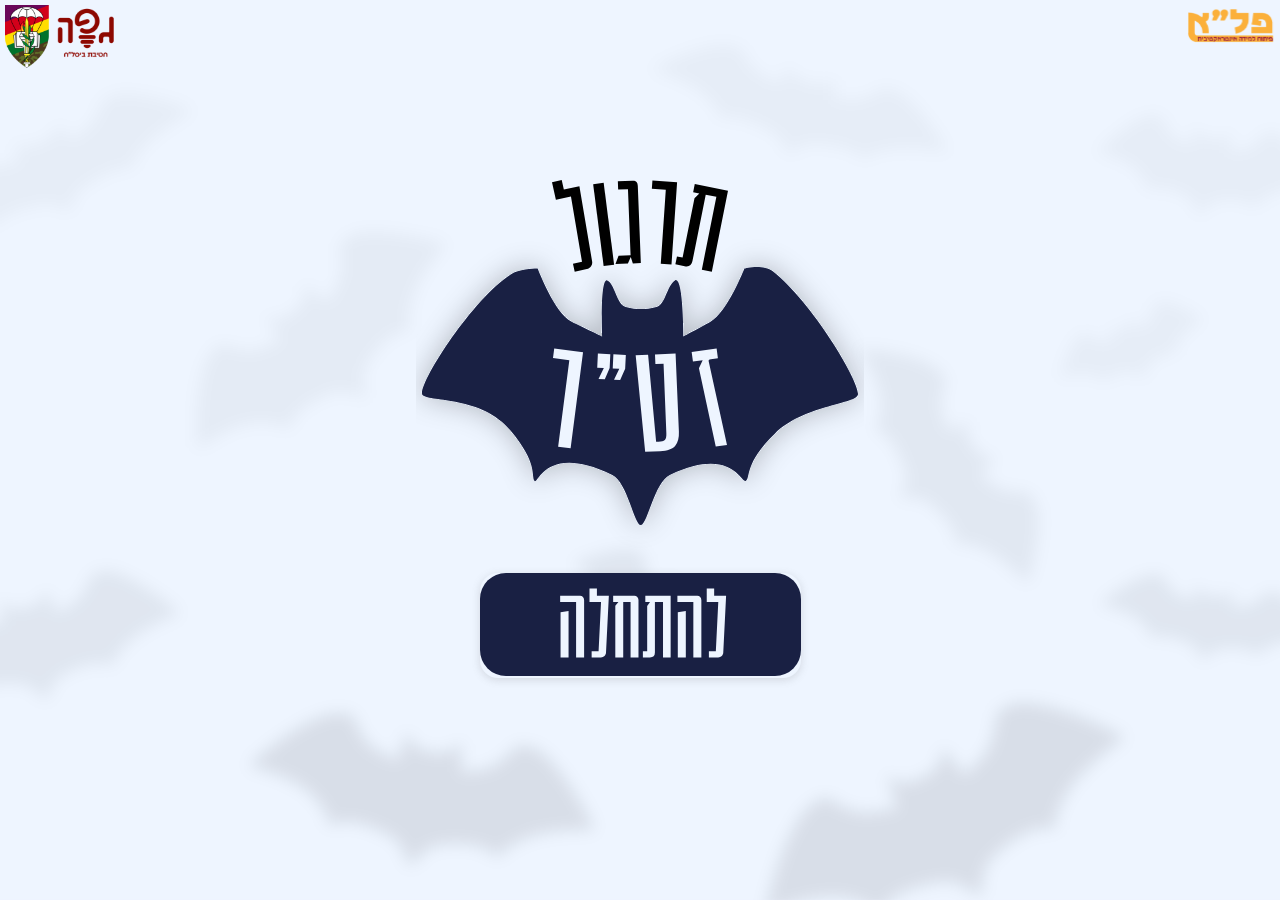
<file: index.html>
<!DOCTYPE html>
<html lang="en">

<head>
    <meta charset="UTF-8">
    <meta name="viewport" content="width=device-width, initial-scale=1.0">
    <link href="style.css" rel="stylesheet" type="text/css" />
    <title>תרגול זט”ר עטלף</title>
</head>

<body dir="rtl">
    <img src="./assets/peleIcon.svg" alt="פלא - פיתוח למידה אינטראקטיבית" id="pele-icon" />
    <div id="left-logos">
        <img src="./assets/gapaIcon.svg" alt='גפ"ה - חטיבת ביסל"ח' id="gapa-icon" />
        <img src="./assets/bislachIcon.svg" alt='ביסלמ"ח' id="bislach-icon" />
    </div>

    <div id="page-content">
        <img src="./assets/openingBat.svg" alt='תרגול זט"ר' id="open-title" />

        <div id="finish-text-container">
            <h2 class="finish-text" id="finish-name" style="display: none;">name</h2>
            <h2 class="finish-text" id="finish-number" style="display: none;">number</h2>
        </div>


        <img src="./assets/startBtn.svg" alt='להתחלה' id="start-practice" />
    </div>


    <!-- <p id="developer">פותח ע”י רב"ט גלי קופרשטוק גפ”ה ביסל"ח</p> -->

    <script src="code.js"></script>
</body>

</html>
</file>
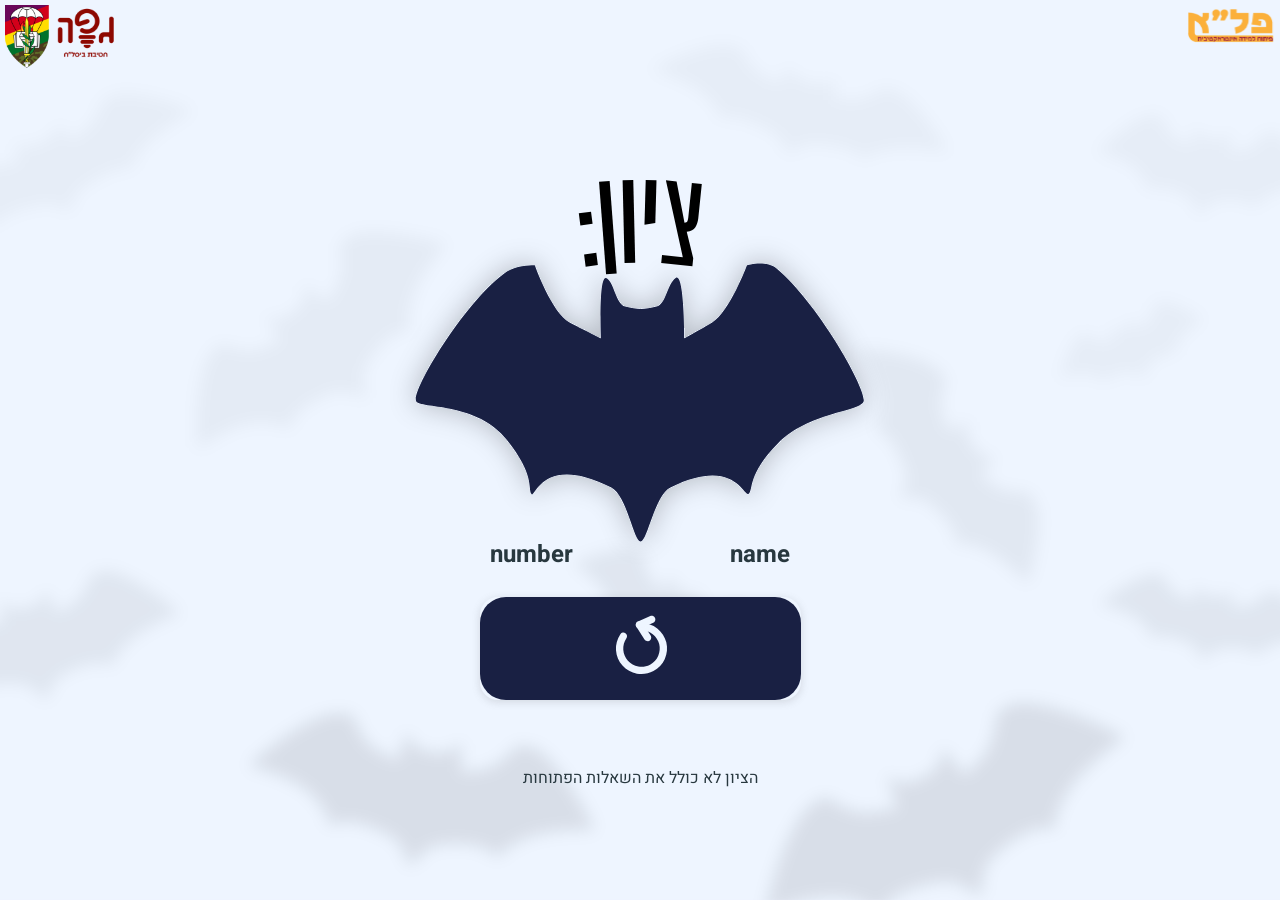
<file: finish.html>
<!DOCTYPE html>
<html lang="en">

<head>
    <meta charset="UTF-8">
    <meta name="viewport" content="width=device-width, initial-scale=1.0">
    <link href="style.css" rel="stylesheet" type="text/css" />
    <title>תרגול זט”ר עטלף</title>
</head>

<body dir="rtl">
    <img src="assets/peleIcon.svg" alt="פלא - פיתוח למידה אינטראקטיבית" id="pele-icon" />
    <div id="left-logos">
        <img src="assets/gapaIcon.svg" alt='גפ"ה - חטיבת ביסל"ח' id="gapa-icon" />
        <img src="assets/bislachIcon.svg" alt='ביסלמ"ח' id="bislach-icon" />
    </div>

    <div id="page-content">
        <div id="bat-container">
            <img src="assets/closingBat.svg" alt='תרגול זט"ר ציון' id="close-title" />
            <h1 id="score"></h1>
        </div>
        <div id="finish-text-container">
            <h2 class="finish-text" id="finish-name">name</h2>
            <h2 class="finish-text" id="finish-number">number</h2>
        </div>
        <img src="assets/restartBtn.svg" alt='להתחלה' id="restart-practice" />
        <p>הציון לא כולל את השאלות הפתוחות</p>
    </div>


    <div id="transition-overlay"></div>
    
    <script src="code.js"></script>
</body>

</html>
</file>
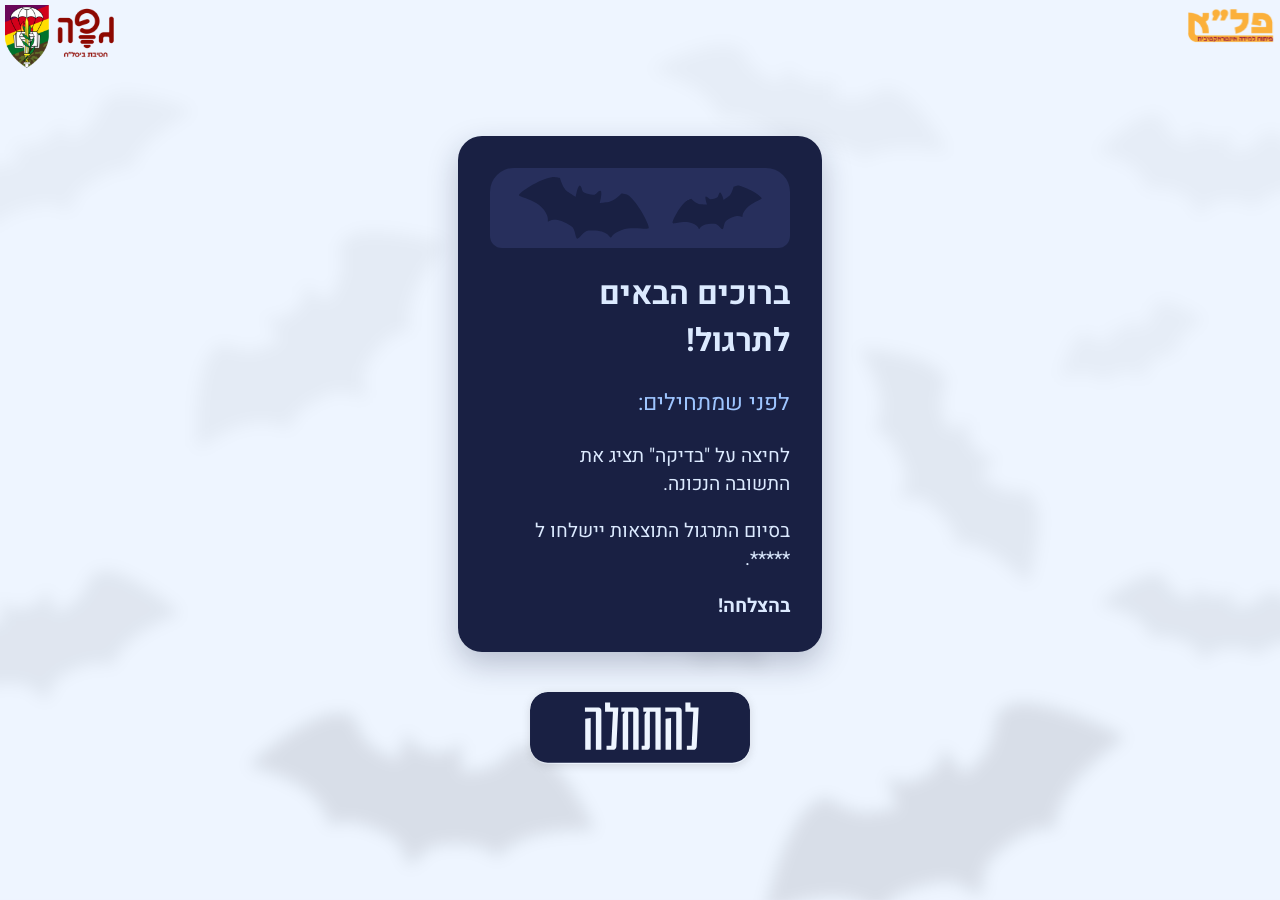
<file: instructions.html>
<!DOCTYPE html>
<html lang="en">

<head>
    <meta charset="UTF-8">
    <meta name="viewport" content="width=device-width, initial-scale=1.0">
    <link href="style.css" rel="stylesheet" type="text/css" />
    <title>תרגול זט”ר עטלף - הוראות</title>
</head>

<body dir="rtl">
    <img src="./assets/peleIcon.svg" alt="פלא - פיתוח למידה אינטראקטיבית" id="pele-icon" />
    <div id="left-logos">
        <img src="./assets/gapaIcon.svg" alt='גפ"ה - חטיבת ביסל"ח' id="gapa-icon" />
        <img src="./assets/bislachIcon.svg" alt='ביסלמ"ח' id="bislach-icon" />
    </div>

    <div id="page-content-instructions">
        <div id="instructions">
            <div class="card-header">
                <!-- 📋 -->
                <img src="./assets/bat.svg" alt='bat' class="bat" id="right-bat" />
                <img src="./assets/bat.svg" alt='bat' class="bat" />


            </div>
            <div id="instructions-text">
                <h1 class="h1-instructions">ברוכים הבאים לתרגול!</h1>
                <!-- <h1>הוראות:</h1> -->
                <!-- <h2>ברוכים הבאים לתרגול זט”ר עטלף!</h2> -->
                <h3 class="h3-instructions">לפני שמתחילים:</h3>

                <!-- <p>לאחר לחיצה על כפתור הבדיקה תוצג התשובה הנכונה לשאלה. </p>
                <p>בסיום התרגול התוצאות יישלחו ל *****.</p> -->
                <!-- <p>• לאחר כל שאלה תוכלו ללחוץ על "בדיקה" כדי לראות את התשובה הנכונה.</p> -->
                <p>לחיצה על "בדיקה" תציג את התשובה הנכונה.</p>
                <p>בסיום התרגול התוצאות יישלחו ל *****.</p>

                <strong>בהצלחה!</strong>
            </div>
        </div>

        <img src="./assets/startBtn.svg" alt='להתחלה' id="close-instructions" />
    </div>

    <script src="code.js"></script>
</body>

</html>
</file>
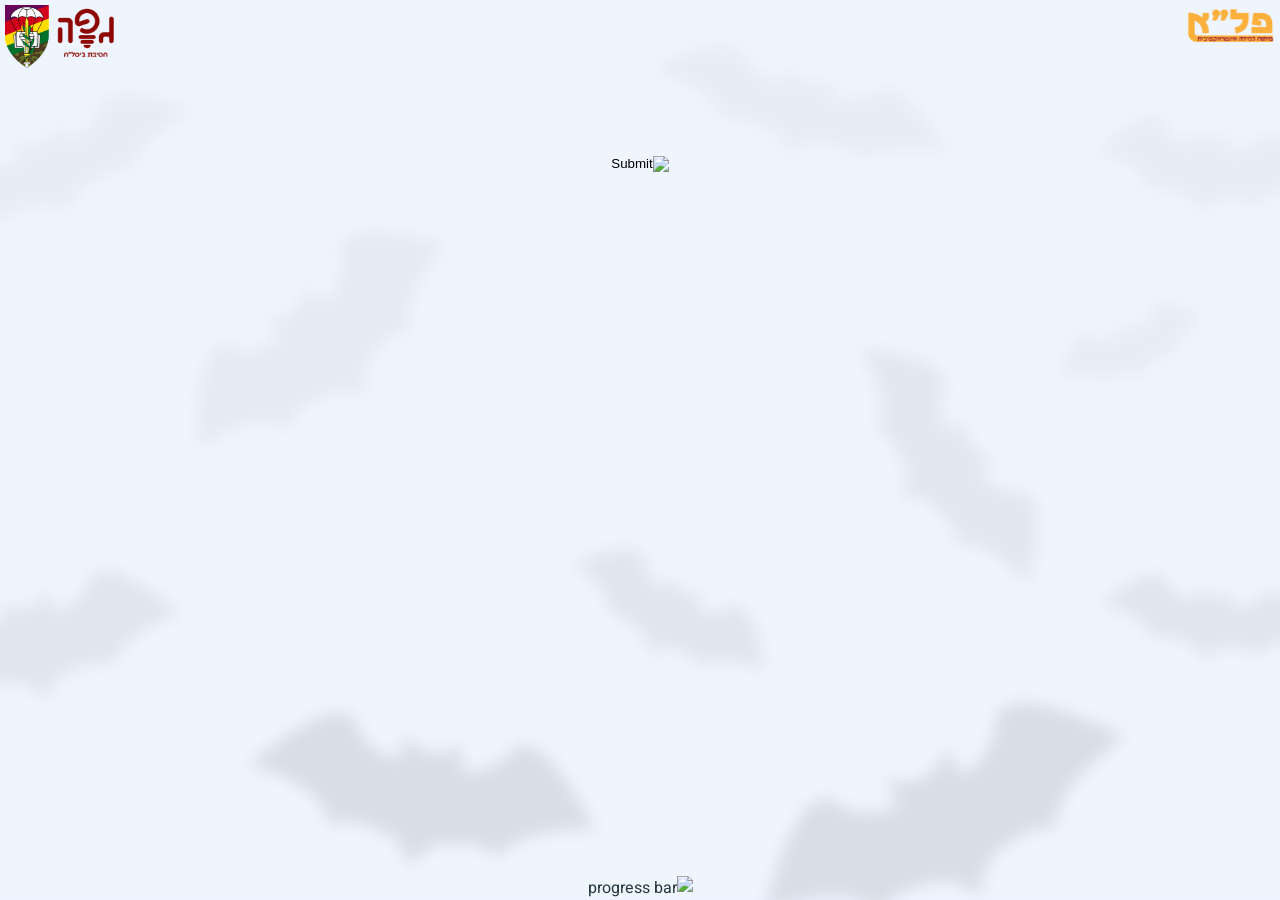
<file: practice.html>
<!DOCTYPE html>
<html lang="en">

<head>
    <meta charset="UTF-8">
    <meta name="viewport" content="width=device-width, initial-scale=1.0">
    <link href="style.css" rel="stylesheet" type="text/css" />
    <title>תרגול זט”ר עטלף</title>
</head>

<body dir="rtl">
    <img src="assets/peleIcon.svg" alt="פלא - פיתוח למידה אינטראקטיבית" id="pele-icon" />
    <div id="left-logos">
        <img src="assets/gapaIcon.svg" alt='גפ"ה - חטיבת ביסל"ח' id="gapa-icon" />
        <img src="assets/bislachIcon.svg" alt='ביסלמ"ח' id="bislach-icon" />
    </div>

    <div id="page-content">
        <form id='question' name=''>
            <!-- <img id="top" /> -->
            <div id="top"></div>
            <div id="header"></div>
            <div id="input-div"></div>

            <input type="image" id="form-btn" />
        </form>

        <div id="image-modal" class="hidden">
            <img id="modal-image" />
            <button id="close-modal">✕</button>
        </div>

        <img alt='progress bar' id="progress-bar" />
    </div>
    <script src="code.js"></script>
</body>

</html>
</file>
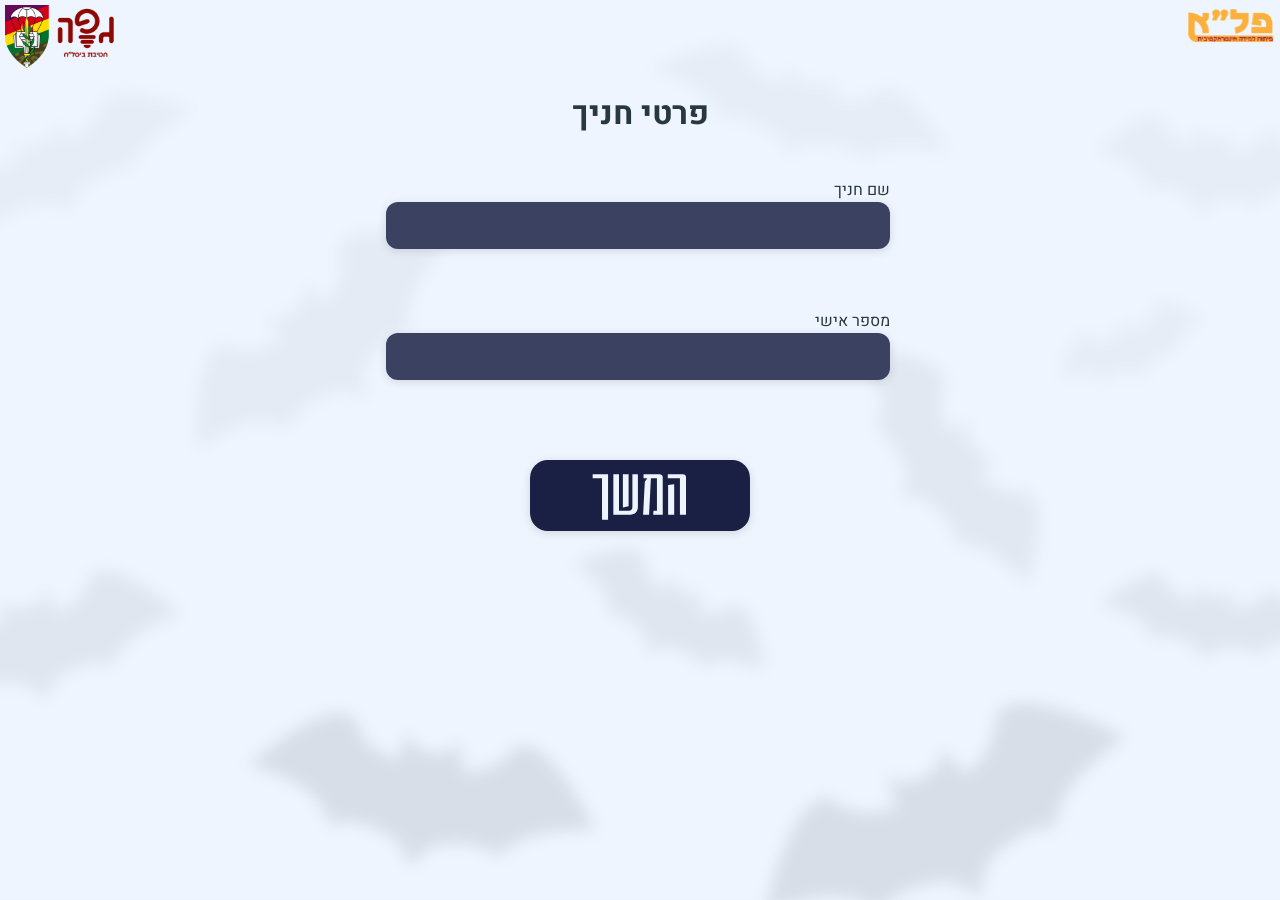
<file: userInfo.html>
<!DOCTYPE html>
<html lang="en">

<head>
    <meta charset="UTF-8">
    <meta name="viewport" content="width=device-width, initial-scale=1.0">
    <link href="style.css" rel="stylesheet" type="text/css" />
    <title>תרגול זט”ר עטלף - פרטים אישיים</title>
</head>

<body dir="rtl">
    <img src="./assets/peleIcon.svg" alt="פלא - פיתוח למידה אינטראקטיבית" id="pele-icon" />
    <div id="left-logos">
        <img src="./assets/gapaIcon.svg" alt='גפ"ה - חטיבת ביסל"ח' id="gapa-icon" />
        <img src="./assets/bislachIcon.svg" alt='ביסלמ"ח' id="bislach-icon" />
    </div>

    <div id="page-content">
        <h1>פרטי חניך</h1>

        <form id="user-info">

            <label>שם חניך</label>
            <input type="text" id="soldier-name">
            <p class="error-message" id="name-error"></p>

            <label>מספר אישי</label>
            <input type="text" id="soldier-personal-number" maxlength="7" inputmode="numeric">
            <p class="error-message" id="id-error"></p>

            <button type="submit" id="continue-btn">
                <img src="./assets/continueBtn.svg" alt="המשך">
            </button>

        </form>
    </div>

    <script src="code.js"></script>
</body>

</html>
</file>
<file: style.css>
@import url('https://fonts.googleapis.com/css2?family=Heebo:wght@100..900&display=swap');

body {
    font-family: 'Heebo', sans-serif;
    font-weight: 400;
    font-optical-sizing: auto;
    font-style: normal;

    background-image: url("assets/fadingBg.svg");
    background-repeat: no-repeat;
    background-size: cover;
    background-color: #EEF5FF;
    margin: 0;
    min-height: 100vh;
    background-position: bottom center;
    color: #28383F;
}

* {
    /* outline: 1px solid red; */

}

#left-logos {
    left: 5PX;
}

#pele-icon {
    right: 5PX;
}

#pele-icon,
#left-logos {
    position: fixed;
    top: 5px;
    z-index: 5;
}

#page-content {
    display: flex;
    flex-direction: column;
    align-items: center;
}

#page-content>h1 {
    margin-top: 10vh;
}

/* outline: 2px solid greenyellow; */
/* background-color: aqua; */



/* INDEX */
#open-title {
    max-width: 100vw;
    min-width: 350px;
    margin-top: 20vh;
}

#start-practice {
    max-width: 50vw;
    min-width: 250px;
    cursor: pointer;
    position: relative;
    top: -50px;
    border-radius: 18px;
    box-shadow: rgba(99, 99, 99, 0.2) 0px 2px 8px 0px;
}


/* FINISH */
#close-title {
    max-width: 100vw;
    min-width: 350px;
}

#restart-practice {
    max-width: 50vw;
    min-width: 250px;
    cursor: pointer;
    position: relative;
    top: -50px;
    border-radius: 18px;
    box-shadow: rgba(99, 99, 99, 0.2) 0px 2px 8px 0px;
}

#finish-text-container {
    display: flex;
    justify-content: space-between;
    width: 300px;
    height: 70px;
    position: relative;
    top: -60px;
}

.finish-text {
    /* change name and number style (can erase) */
}

#bat-container {
    margin-top: 20vh;
    position: relative;
    display: inline-block;
}

#score {
    position: absolute;
    color: white;
    top: 46%;
    left: 50%;
    transform: translate(-50%, -50%);
    text-align: center;
    font-size: 450%;
}


/* USER INFO */
#user-info {
    width: 80vw;
    max-width: 500px;
    display: flex;
    flex-direction: column;
}

#user-info>label {
    margin-top: 20px;
}

#user-info>input {
    width: 100%;
    /* box-shadow: 0 12px 30px rgba(25, 32, 67, 0.25); */
    /* box-shadow: rgba(100, 100, 111, 0.2) 0px 7px 29px 0px; */
    box-shadow: rgba(99, 99, 99, 0.2) 0px 2px 8px 0px;
}

#continue-btn {
    width: 45vw;
    max-width: 220px;
    min-width: 150px;

    background: none;
    border: none;
    padding: 0;
    cursor: pointer;
    align-self: center;
    margin-top: 40px;

    border-radius: 18px;
    box-shadow: rgba(99, 99, 99, 0.2) 0px 2px 8px 0px;
}

#continue-btn img {
    width: 100%;
    height: auto;
    display: block;
}

.error-message {
    color: #ff4d4d;
    font-size: 14px;
    margin: 5px 0 15px;
    min-height: 20px;
}

.input-error {
    border: 1px solid #ff4d4d !important;
}




/* INSTRUNTIONS */
#page-content-instructions {
    display: grid;
    place-items: center;
    height: 100vh;
    display: flex;
    flex-direction: column;
    justify-content: center;
}

#instructions {
    /* width: min(400px, 85vw); */

    width: 300px;
    max-width: 90vw;
    min-height: 320px;
    height: auto;

    /* text-align: center; */
    padding: 2rem;

    background: #192043;
    border-radius: 24px;

    /* border: 2px solid rgba(28, 73, 139, 0.15); */
    box-shadow: 0 12px 30px rgba(25, 32, 67, 0.25);
}

#instructions-text {
    /* margin-top: 8vh; */
    font-size: larger;
    color: #DCEAFF;
    /* background-color: #192043; */

    /* height: 60vh;
    width: 100%; */
    height: 100%;
    width: 90%;

    /* text-align: center; */
}

.h1-instructions {
    font-size: 2rem;
    margin-bottom: .5rem;
}

.h3-instructions {
    color: #9EC5FF;
    font-weight: 400;
}

.bat {
    width: 130px;
}

#right-bat {
    width: 90px;
    transform: rotate(-30deg);
    margin-left: 22px;
}

.card-header {
    width: 100%;
    height: 80px;

    /* background: #DCEAFF; */
    background: rgb(39, 47, 92);
    border-radius: 24px 24px 0 0;
    border-radius: 24px 24px 12px 12px;

    display: flex;
    flex-direction: row;
    /* justify-content: space-around; */
    justify-content: center;
    align-items: center;

    font-size: 2rem;
}

#close-instructions {
    width: 45vw;
    max-width: 220px;
    min-width: 150px;

    background: none;
    border: none;
    padding: 0;
    cursor: pointer;
    align-self: center;
    margin-top: 40px;

    border-radius: 18px;
    box-shadow: rgba(99, 99, 99, 0.2) 0px 2px 8px 0px;
}





/* PRACTICE */
#question {
    display: flex;
    flex-direction: column;
    align-items: center;
    gap: 25px;
    position: relative;
    top: 9vh;

    width: 80vw;
    max-width: 400px;
    margin: 0 auto;
}

/* #progress-bar {
    position: fixed;
    bottom: 0;
    margin: auto;
    max-width: 100%;
    z-index: -1;
    margin-top: 1vh;
} */
/* #progress-bar {
    position: relative;
    bottom: 0;
    margin: auto;
    max-width: 100%;
    z-index: -1;
} */
#progress-bar {
    position: fixed;
    bottom: 0;
    margin: auto;
    max-width: 100%;
    z-index: 1;
}


.correct-answer {
    background-color: #96DB8D !important;
    color: #192043 !important;
}

.wrong-answer {
    background-color: #DB8D8D !important;
    color: white !important;
}

.wrong-answer-corrected {
    box-shadow: inset 0 0 4px 2px #96DB8D !important;
}

#form-btn {
    margin-bottom: 70px;
}




/* transition */
#transition-overlay {
    position: fixed;
    inset: 0;
    pointer-events: none;
    z-index: 9999;
    overflow: hidden;

    /* display: none; */
}

.transition-bat {
    position: absolute;
    right: -150px;


    animation-name: flyBat;
    animation-timing-function: linear;
    animation-fill-mode: forwards;

    /* transform: scaleX(-1); */
}

@keyframes flyBat {
    from {
        transform:
            translateX(0) 
            translateY(0)
            rotate(-25deg);
    }

    to {
        transform:
            translateX(-160vw) 
            translateY(-60vh)
            rotate(-10deg);
    }
}







/* top */
#top {
    max-width: 90vw;
    position: relative;

    /* remove pinch to zoom */
    overflow: hidden;
    touch-action: pan-x pan-y;
    cursor: zoom-in;
    transition: transform 0.2s ease;
    /* remove pinch to zoom */
}

.question-image {
    width: 100%;
    display: block;

    /* remove pinch to zoom */
    transition: transform 0.15s ease;
    will-change: transform;
    /* remove pinch to zoom */
}

#zoom-btn {
    position: absolute;
    bottom: 15px;
    left: 15px;
}

#image-modal {
    position: fixed;
    inset: 0;
    background: rgba(0, 0, 0, 0.9);
    display: flex;
    justify-content: center;
    align-items: center;
    z-index: 9999;
}

#image-modal.hidden {
    display: none;
}

#modal-image {
    max-width: 95vw;
    max-height: 95vh;
    object-fit: contain;

    /* 👇 this enables native pinch zoom on mobile */
    touch-action: pinch-zoom;
}

#close-modal {
    position: absolute;
    top: 15px;
    right: 15px;
    font-size: 24px;
    background: none;
    border: none;
    color: white;
    cursor: pointer;
}

#top:active {
    transform: scale(0.98);
}

.question-image-placeholder {
    width: 100%;
    aspect-ratio: 16 / 9;
    background: #ddd;
    border-radius: 8px;
    animation: pulse 1.2s infinite;
}

@keyframes pulse {
    0% {
        opacity: .6;
    }

    50% {
        opacity: 1;
    }

    100% {
        opacity: .6;
    }
}














/* header */
#header {
    font-weight: 500;
    font-size: larger;
    text-align: center;
    max-width: 100%;
}


/* input */
/* open */
#correct-answer {
    background-color: #96DB8D;
    border: none;
    border-radius: 12px;
    font-size: 16px;
    text-align: center;
    margin-top: 10px;
    padding: 8px 0;
    font-weight: 800;
}

#input-div {
    width: 100%;
    display: flex;
    flex-direction: column;
    justify-content: center;
    align-self: center;
}

input[type="text"] {
    width: 100%;
    /* width: 350px; */
    height: 45px;
    background-color: #3B4261;
    color: #DCEAFF;
    border: none;
    border-radius: 12px;
    font-size: 16px;

    text-indent: 15px;

    box-shadow: rgba(99, 99, 99, 0.2) 0px 2px 8px 0px;
}

input[type="text"]:focus {
    outline: 4px solid white;
}


/* mc */
.option-wrapper {
    width: 100%;
    max-width: 400px;
    min-height: 45px;
    margin-bottom: 7px;

    box-sizing: border-box;
    padding: 0 12px;

    padding-block: 10px;
    padding-inline: 12px;

    background-color: #3B4261;
    color: #DCEAFF;
    border: none;
    border-radius: 12px;
    font-size: 16px;

    display: flex;
    align-items: flex-start;
    gap: 10px;
    cursor: pointer;

    box-shadow: rgba(99, 99, 99, 0.2) 0px 2px 8px 0px;

    transition: transform 0.15s ease, background-color 0.15s ease;
}

.option-wrapper.selected {
    background-color: #59648f;
    transform: scale(1.02);
}

input[type="checkbox"] {
    appearance: none;
    -webkit-appearance: none;

    width: 20px;
    height: 20px;
    flex-shrink: 0;

    border: 2px solid #DCEAFF;
    border-radius: 8px;
    background: white;
    cursor: pointer;
}

input[type="checkbox"]:checked::before {
    content: "✓";
    color: #192043;
    display: block;
    text-align: center;
    line-height: 16px;
}


/* american */
#input-div.american {
    display: grid;
    grid-template-columns: 1fr 1fr;
    gap: 10px;
}

.american-option {
    min-height: 85px;

    background-color: #3B4261;
    color: #EEF5FF;
    border: none;
    /* border-radius: 12px; */
    font-size: 16px;
    cursor: pointer;

    border-radius: 18px;
    box-shadow: rgba(99, 99, 99, 0.2) 0px 2px 8px 0px;

    transition: transform 0.15s ease, background-color 0.15s ease;
}

.american-option.selected {
    background-color: #59648f;
    transform: scale(1.02);
}

#input-div.american .american-option {
    width: 100%;
}


/* table */
#drag-table {
    display: flex;
    width: 90%;
    gap: 15px;

    background-color: #192043;
    background-image: url([data-uri]);

    padding: 25px;
    border-radius: 37px;
}

.table-side {
    display: flex;
    flex-direction: column;
    width: 48%;

    align-items: center;
}

.drop-zone {
    flex: 1;
    min-height: 200px;
    background: #EEF5FF;
    border-radius: 12px;
    text-align: center;
    padding: 10px;
    width: 90%;
}

.zone-title {
    margin-bottom: 10px;
    width: 50px;
}

.zone-content {
    height: 100%;
    width: 100%;

    display: flex;
    flex-direction: row;
    flex-wrap: wrap;
    align-content: flex-start;
}

#input-div.word-bank {
    display: flex;
    flex-direction: row;
    flex-wrap: wrap;
    justify-content: center;
    gap: 8px;
    width: 100%;

    min-width: 40vw;
    min-height: 50px;
    /* background-color: white; */
}

.drag-item {
    border: none;
    font-size: 16px;
    cursor: grab;
    background-color: #3B4261;
    color: #EEF5FF;
    border-radius: 22px;
    margin: 5px;
    text-align: center;
    padding: 8px 13px;
    width: fit-content;
    user-select: none;

    box-shadow: rgba(99, 99, 99, 0.2) 0px 2px 8px 0px;

    transition: transform 0.6s ease;
}

.drag-item.moving {
    animation: move-item 0.6s ease;
}

@keyframes move-item {
    0% {
        transform: scale(1);
    }

    50% {
        transform: scale(1.15);
    }

    100% {
        transform: scale(1);
    }
}



/* compass */
#compass-container {
    position: relative;
    width: 80vw;
    max-width: 400px;
}

#compass-img {
    width: 100%;
    display: block;
}

.compass-drop {
    position: absolute;

    /* width: 18vw;
    max-width: 90px;
    height: 40px; */
    width: 150px;
    max-width: 150px;
    height: 100px;

    display: flex;
    justify-content: center;
    align-items: center;
    overflow: visible;
}

.north {
    top: -10%;
    left: 50%;
    transform: translateX(-50%);
}

.south {
    bottom: -8%;
    left: 50%;
    transform: translateX(-50%);
}

.east {
    right: -9%;
    top: 49%;
    transform: translateY(-50%);
}

.west {
    left: -9%;
    top: 49%;
    transform: translateY(-50%);
}

#input-div.dir-bank {
    display: grid;
    grid-template-columns: repeat(2, max-content);
    justify-content: center;
    align-content: center;

    gap: 16px;

    width: 100%;
    min-width: 40vw;
    min-height: 40px;
}

.dir-item {
    border: none;
    font-size: 16px;
    cursor: grab;
    background-color: #3B4261;
    color: #EEF5FF;
    border-radius: 32px;
    text-align: center;

    padding: 18px 33px;
    /* width: 70px; */
    /* height: 50px; */
    user-select: none;

    box-shadow: rgba(99, 99, 99, 0.2) 0px 2px 8px 0px;
}









.drag-item,
.dir-item {
    touch-action: none;
    user-select: none;
    -webkit-user-select: none;
}

.dragging {
    opacity: 0.8;
    pointer-events: none;
}
</file>
